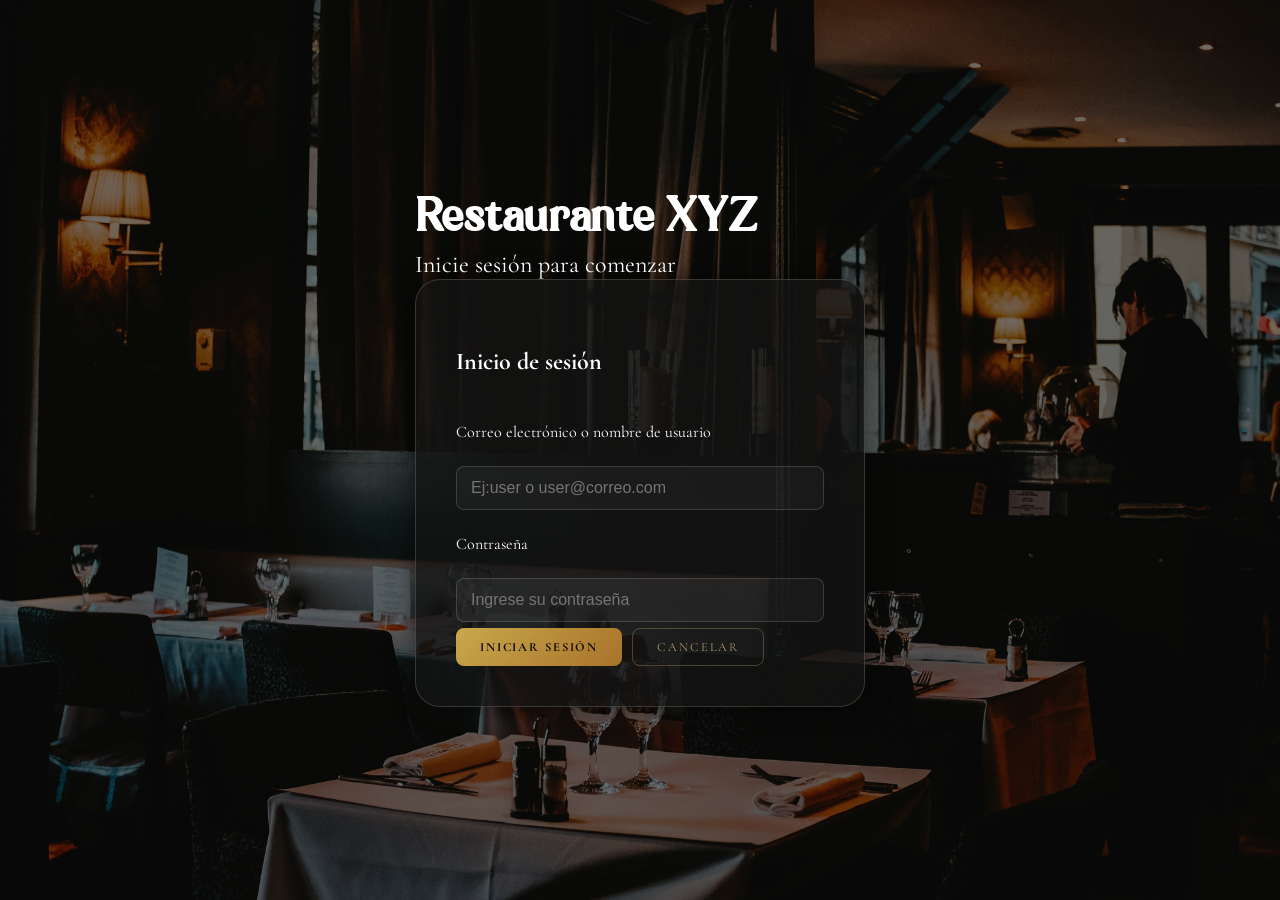
<file: index.html>
<!DOCTYPE html>
<html lang="en">
<head>
    <meta charset="UTF-8">
    <meta name="viewport" content="width=device-width, initial-scale=1.0">
    <title>Inicio de sesión</title>
    <link rel="stylesheet" href="css/general.css">
    <link rel="stylesheet" href="css/auth.css">
</head>
<body class="login">
    
    <main class="page-content">
        <div class="content">
            <h1>Restaurante XYZ</h1>
            <p class="subtitulo">Inicie sesión para comenzar</p>

            <form name="inicioForm" class="formulario" id="loginform">
                <h2 class="form-titulo">Inicio de sesión</h2>
                <div>
                    <label for="login_user">Correo electrónico o nombre de usuario</label>
                    <input type="text" id="login_user" name="login_user" placeholder="Ej:user o user@correo.com">
                    <p id="msgUsuario" class="inputError">Campo obligatorio</p>
                </div>
                <div>
                    <label for="contrasena">Contraseña</label>
                    <input type="password" id="contrasena" name="contrasena" placeholder="Ingrese su contraseña">
                    <p id="msgContrasena" class="inputError">Campo obligatorio</p>
                </div>
                <div class="botones">
                    <button type="submit" class="btn-dorado">Iniciar sesión</button>
                    <button type="reset" class="btn-outline">Cancelar</button>
                </div>
            </form>
        </div>
    </main>
    <script src="js/auth.js"></script>
</body>
</html>
</file>
<file: css/general.css>
@import url('https://fonts.googleapis.com/css2?family=Cormorant+Garamond:wght@300;400;600&display=swap');
@font-face {
    font-family: 'Klarinda Playful Personal';
    src: url('../fonts/Klarinda Playful Personal.ttf') format('truetype');
}

* {
    margin: 0;
    padding: 0;
    box-sizing: border-box;
}

body {
    min-height: 100vh;
    display: flex;
    flex-direction: column;
    font-family: 'Cormorant Garamond', serif;
    color: white;
}

body.login {
    background-image: url('../recursos/header.jpg');
    background-size: cover;
    background-position: center;
    background-repeat: no-repeat;
    background-attachment: fixed;
    position: relative;
}

body.login::before {
    content: '';
    position: fixed;
    inset: 0;
    background: rgba(5, 5, 5, 0.57);
    z-index: 0;
}
</file>
<file: css/auth.css>
main {
    position: relative;
    z-index: 1;
    display: flex;
    align-items: center;
    justify-content: center;
    min-height: 100vh;
}

h1 {
    font-family: 'Klarinda Playful Personal', serif;
    font-size: 3rem;
    font-weight: 800;
    color: white;
}

.subtitulo {
    font-size: 1.5rem;
    margin-top: 4px;
    color: white;
}

.formulario {
    width: 450px;
    padding: 40px;
    background: rgb(20 20 20 / 78%);
    border: 1px solid rgba(216, 211, 179, 0.2);
    border-radius: 25px;
    color: white;
    line-height: 3.5;
    box-shadow: 0 0 25px rgba(0, 0, 0, 0.6);
}

input {
    width: 100%;
    padding: 12px 14px;
    background: rgba(255, 255, 255, 0.04);
    border: 1px solid rgba(255, 255, 255, 0.15);
    border-radius: 8px;
    color: white;
    font-size: 1rem;
    outline: none;
    transition: border-color 0.25s, box-shadow 0.25s;
}

input:focus {
    border-color: rgba(212, 183, 120, 0.7);
    box-shadow: 0 0 0 3px rgba(212, 183, 120, 0.12);
}
.botones {
    display: flex;
    gap: 10px;
}

.btn-dorado {
    padding: 10px 24px;
    background: linear-gradient(135deg, #c9a84c, #a8722a);
    border: none;
    border-radius: 8px;
    color: #0c0c0c;
    font-family: 'Cormorant Garamond', serif;
    font-size: 0.78rem;
    font-weight: 700;
    letter-spacing: 0.15em;
    text-transform: uppercase;
    cursor: pointer;
    transition: opacity 0.2s;
}

.btn-outline {
    padding: 10px 24px;
    background: none;
    border: 1px solid rgba(212, 183, 120, 0.3);
    border-radius: 8px;
    color: rgba(212, 183, 120, 0.8);
    font-family: 'Cormorant Garamond', serif;
    font-size: 0.78rem;
    letter-spacing: 0.15em;
    text-transform: uppercase;
    cursor: pointer;
}

.inputError {
    font-size: 0.75rem;
    color: #e07070;
    display: none;
}
</file>
<file: css/dashboard.css>
body.interior {
    background: #0a0a0a;
    background-image: none;
    color: white;
    font-family: 'Cormorant Garamond', serif;
    min-height: 100vh;
    display: flex;
    flex-direction: column;
}

.navbar {
    display: flex;
    align-items: center;
    justify-content: space-between;
    padding: 16px 40px;
    border-bottom: 1px solid rgba(212, 183, 120, 0.15);
    background: #0a0a0a;
    position: sticky;
    top: 0;
    z-index: 10;
}

.navbar-marca {
    font-family: 'Klarinda Playful Personal', serif;
    font-size: 1.4rem;
    color: white;
}

.navbar-links {
    display: flex;
    gap: 32px;
}

.navbar-links a {
    color: rgba(255, 255, 255, 0.6);
    text-decoration: none;
    font-size: 0.8rem;
    letter-spacing: 0.15em;
    text-transform: uppercase;
    transition: color 0.2s;
}

.navbar-links a:hover {
    color: rgba(212, 183, 120, 0.9);
}

.btn-logout {
    background: none;
    border: 1px solid rgba(212, 183, 120, 0.3);
    color: rgba(212, 183, 120, 0.8);
    padding: 8px 20px;
    border-radius: 6px;
    font-family: 'Cormorant Garamond', serif;
    font-size: 0.8rem;
    letter-spacing: 0.12em;
    text-transform: uppercase;
    cursor: pointer;
    transition: background 0.2s, color 0.2s;
}

.btn-logout:hover {
    background: rgba(212, 183, 120, 0.1);
    color: rgba(212, 183, 120, 1);
}


.dashboard-main {
    flex: 1;
    padding: 60px 40px;
    max-width: 1100px;
    margin: 0 auto;
    width: 100%;
}

.dashboard-header {
    margin-bottom: 56px;
}

.bienvenida {
    font-size: 1rem;
    color: rgba(212, 183, 120, 0.7);
    letter-spacing: 0.12em;
    text-transform: uppercase;
    margin-bottom: 6px;
}

.dashboard-header h1 {
    font-family: 'Klarinda Playful Personal', serif;
    font-size: 3rem;
    color: white;
    font-weight: 400;
}


.tarjetas {
    display: grid;
    grid-template-columns: repeat(auto-fit, minmax(220px, 1fr));
    gap: 20px;
}

.tarjeta {
    display: block;
    text-decoration: none;
    padding: 32px 28px;
    background: rgba(255, 255, 255, 0.03);
    border: 1px solid rgba(212, 183, 120, 0.15);
    border-radius: 12px;
    color: white;
    transition: border-color 0.25s, background 0.25s, transform 0.2s;
}

.tarjeta:hover {
    border-color: rgba(212, 183, 120, 0.5);
    background: rgba(212, 183, 120, 0.05);
    transform: translateY(-3px);
}

.tarjeta-label {
    font-size: 0.7rem;
    letter-spacing: 0.2em;
    text-transform: uppercase;
    color: rgba(212, 183, 120, 0.6);
    margin-bottom: 10px;
}

.tarjeta h2 {
    font-size: 1.8rem;
    font-weight: 400;
    margin-bottom: 8px;
}

.tarjeta-desc {
    font-size: 0.9rem;
    color: rgba(255, 255, 255, 0.4);
    line-height: 1.5;
}
</file>
<file: css/mesas.css>
.pagina-main {
    flex: 1;
    padding: 48px 40px;
    max-width: 1100px;
    margin: 0 auto;
    width: 100%;
}

.pagina-header {
    display: flex;
    align-items: center;
    justify-content: space-between;
    margin-bottom: 40px;
}

.pagina-header h1 {
    font-family: 'Klarinda Playful Personal', serif;
    font-size: 2.4rem;
    font-weight: 400;
    color: white;
}

.contenido-pagina {
    display: grid;
    grid-template-columns: 340px 1fr;
    gap: 40px;
    align-items: start;
}

.formulario-interno {
    background: rgba(255,255,255,0.03);
    border: 1px solid rgba(212,183,120,0.15);
    border-radius: 12px;
    padding: 28px;
    display: flex;
    flex-direction: column;
    gap: 16px;
}

.form-titulo {
    font-size: 1.1rem;
    font-weight: 400;
    color: rgba(212,183,120,0.9);
    letter-spacing: 0.08em;
    margin-bottom: 4px;
}

.campo {
    display: flex;
    flex-direction: column;
    gap: 6px;
}

.campo label {
    font-size: 0.72rem;
    letter-spacing: 0.15em;
    text-transform: uppercase;
    color: rgba(255,255,255,0.5);
}

.campo input, .campo select, .campo textarea  {
    width: 100%;
    padding: 10px 12px;
    background: rgba(255,255,255,0.04);
    border: 1px solid rgba(255,255,255,0.12);
    border-radius: 8px;
    color: white;
    font-family: 'Cormorant Garamond', serif;
    font-size: 1rem;
    outline: none;
    transition: border-color 0.25s, box-shadow 0.25s;
}

.campo input:focus, .campo select:focus {
    border-color: rgba(212,183,120,0.7);
    box-shadow: 0 0 0 3px rgba(212,183,120,0.1);
}

.campo select option {
    background: #1a1a1a;
}

.botones-form {
    display: flex;
    gap: 10px;
    margin-top: 4px;
}

.btn-dorado {
    padding: 10px 24px;
    background: linear-gradient(135deg, #c9a84c, #a8722a);
    border: none;
    border-radius: 8px;
    color: #0c0c0c;
    font-family: 'Cormorant Garamond', serif;
    font-size: 0.78rem;
    font-weight: 700;
    letter-spacing: 0.15em;
    text-transform: uppercase;
    cursor: pointer;
    transition: opacity 0.2s;
}

.btn-dorado:hover { opacity: 0.85; }

.btn-outline {
    padding: 10px 24px;
    background: none;
    border: 1px solid rgba(212,183,120,0.3);
    border-radius: 8px;
    color: rgba(212,183,120,0.8);
    font-family: 'Cormorant Garamond', serif;
    font-size: 0.78rem;
    letter-spacing: 0.15em;
    text-transform: uppercase;
    cursor: pointer;
    transition: background 0.2s;
}

.btn-outline:hover { background: rgba(212,183,120,0.08); }

.inputError {
    font-size: 0.75rem;
    color: #e07070;
    display: none;
}

.inputError.visible { display: block; }

table {
    width: 100%;
    border-collapse: collapse;
    color: white;
}

thead th {
    font-size: 0.72rem;
    letter-spacing: 0.15em;
    text-transform: uppercase;
    color: rgba(212,183,120,0.7);
    padding: 12px 16px;
    text-align: left;
    border-bottom: 1px solid rgba(212,183,120,0.15);
}

tbody td {
    padding: 14px 16px;
    font-size: 1rem;
    border-bottom: 1px solid rgba(255,255,255,0.05);
    color: rgba(255,255,255,0.85);
}

tbody tr:hover td {
    background: rgba(212,183,120,0.04);
}

tbody button {
    background: none;
    border: 1px solid rgba(255,255,255,0.15);
    color: rgba(255,255,255,0.6);
    padding: 5px 12px;
    border-radius: 6px;
    font-family: 'Cormorant Garamond', serif;
    font-size: 0.85rem;
    cursor: pointer;
    margin-right: 6px;
    transition: border-color 0.2s, color 0.2s;
}

tbody button:hover {
    border-color: rgba(212,183,120,0.5);
    color: rgba(212,183,120,0.9);
}

.activo {
    color: rgba(212,183,120,0.9) ;
}

.badge {
    display: inline-block;
    padding: 3px 10px;
    border-radius: 20px;
    font-size: 0.75rem;
    letter-spacing: 0.08em;
    text-transform: uppercase;
    font-weight: 600;
}
.badge-disponible     { background: rgba(80,180,100,0.15);  color: #6fcf82; border: 1px solid rgba(80,180,100,0.3); }
.badge-reservada      { background: rgba(212,183,120,0.12); color: #d4b778; border: 1px solid rgba(212,183,120,0.3); }
.badge-ocupada        { background: rgba(220,100,80,0.12);  color: #e07060; border: 1px solid rgba(220,100,80,0.3); }
.badge-fuera_servicio { background: rgba(120,120,120,0.15); color: #888;    border: 1px solid rgba(120,120,120,0.3); }
.badge-pendiente      { background: rgba(212,183,120,0.12); color: #d4b778; border: 1px solid rgba(212,183,120,0.3); }
.badge-confirmada     { background: rgba(80,180,100,0.15);  color: #6fcf82; border: 1px solid rgba(80,180,100,0.3); }
.badge-cancelada      { background: rgba(220,100,80,0.12);  color: #e07060; border: 1px solid rgba(220,100,80,0.3); }
.badge-finalizada     { background: rgba(120,120,120,0.15); color: #888;    border: 1px solid rgba(120,120,120,0.3); }

.toast {
    position: fixed;
    bottom: 32px;
    right: 32px;
    padding: 14px 24px;
    border-radius: 10px;
    font-size: 0.9rem;
    z-index: 999;
    opacity: 0;
    transform: translateY(12px);
    transition: opacity 0.3s, transform 0.3s;
    pointer-events: none;
}
.toast.visible { opacity: 1; transform: translateY(0); }
.toast-ok  { background: rgba(30,30,30,0.95); border: 1px solid rgba(80,180,100,0.4);  color: #6fcf82; }
.toast-err { background: rgba(30,30,30,0.95); border: 1px solid rgba(220,100,80,0.4);  color: #e07060; }

.filtros {
    display: flex;
    gap: 12px;
    margin-bottom: 20px;
    flex-wrap: wrap;
}
.filtros input,
.filtros select {
    padding: 8px 12px;
    background: rgba(255,255,255,0.04);
    border: 1px solid rgba(255,255,255,0.12);
    border-radius: 8px;
    color: white;
    font-family: 'Cormorant Garamond', serif;
    font-size: 0.95rem;
    outline: none;
    transition: border-color 0.2s;
}
.filtros input:focus,
.filtros select:focus { border-color: rgba(212,183,120,0.5); }
.filtros select option { background: #1a1a1a; }

.navbar-usuario {
    font-size: 0.85rem;
    color: rgba(212,183,120,0.7);
}
</file>
<file: css/pedidos.css>
.linea-pedido {
    display: flex;
    gap: 8px;
    align-items: center;
    margin-bottom: 8px;
}

.linea-pedido select {
    flex: 1;
    padding: 8px 10px;
    background: rgba(255, 255, 255, 0.04);
    border: 1px solid rgba(255, 255, 255, 0.12);
    border-radius: 8px;
    color: white;
    font-family: 'Cormorant Garamond', serif;
    font-size: 0.95rem;
    outline: none;
}

.linea-pedido input[type="number"] {
    width: 64px;
    padding: 8px;
    background: rgba(255, 255, 255, 0.04);
    border: 1px solid rgba(255, 255, 255, 0.12);
    border-radius: 8px;
    color: white;
    font-family: 'Cormorant Garamond', serif;
    outline: none;
    text-align: center;
}

.resumen-total {
    font-size: 0.9rem;
    color: rgba(212, 183, 120, 0.8);
    line-height: 2;
    margin-top: 8px;
}

.btn-eliminar-linea {
    padding: 6px 10px;
    background: none;
    border: 1px solid rgba(220, 100, 80, 0.3);
    border-radius: 6px;
    color: rgba(220, 100, 80, 0.8);
    cursor: pointer;
    font-size: 0.85rem;
}
</file>
<file: css/productos.css>
.badge-nodisponible {
    background: rgba(120, 120, 120, 0.15);
    color: #888;
    border: 1px solid rgba(120, 120, 120, 0.3);
}
</file>
<file: css/reservas.css>
.contenido-pagina.reservas-layout {
    grid-template-columns: 380px 1fr;
}

.campo textarea {
    resize: vertical;
    min-height: 72px;
}
.btn-cancelar-reserva {
    border-color: rgba(220, 100, 80, 0.3) !important;
    color: rgba(220, 100, 80, 0.8) !important;
}
</file>
